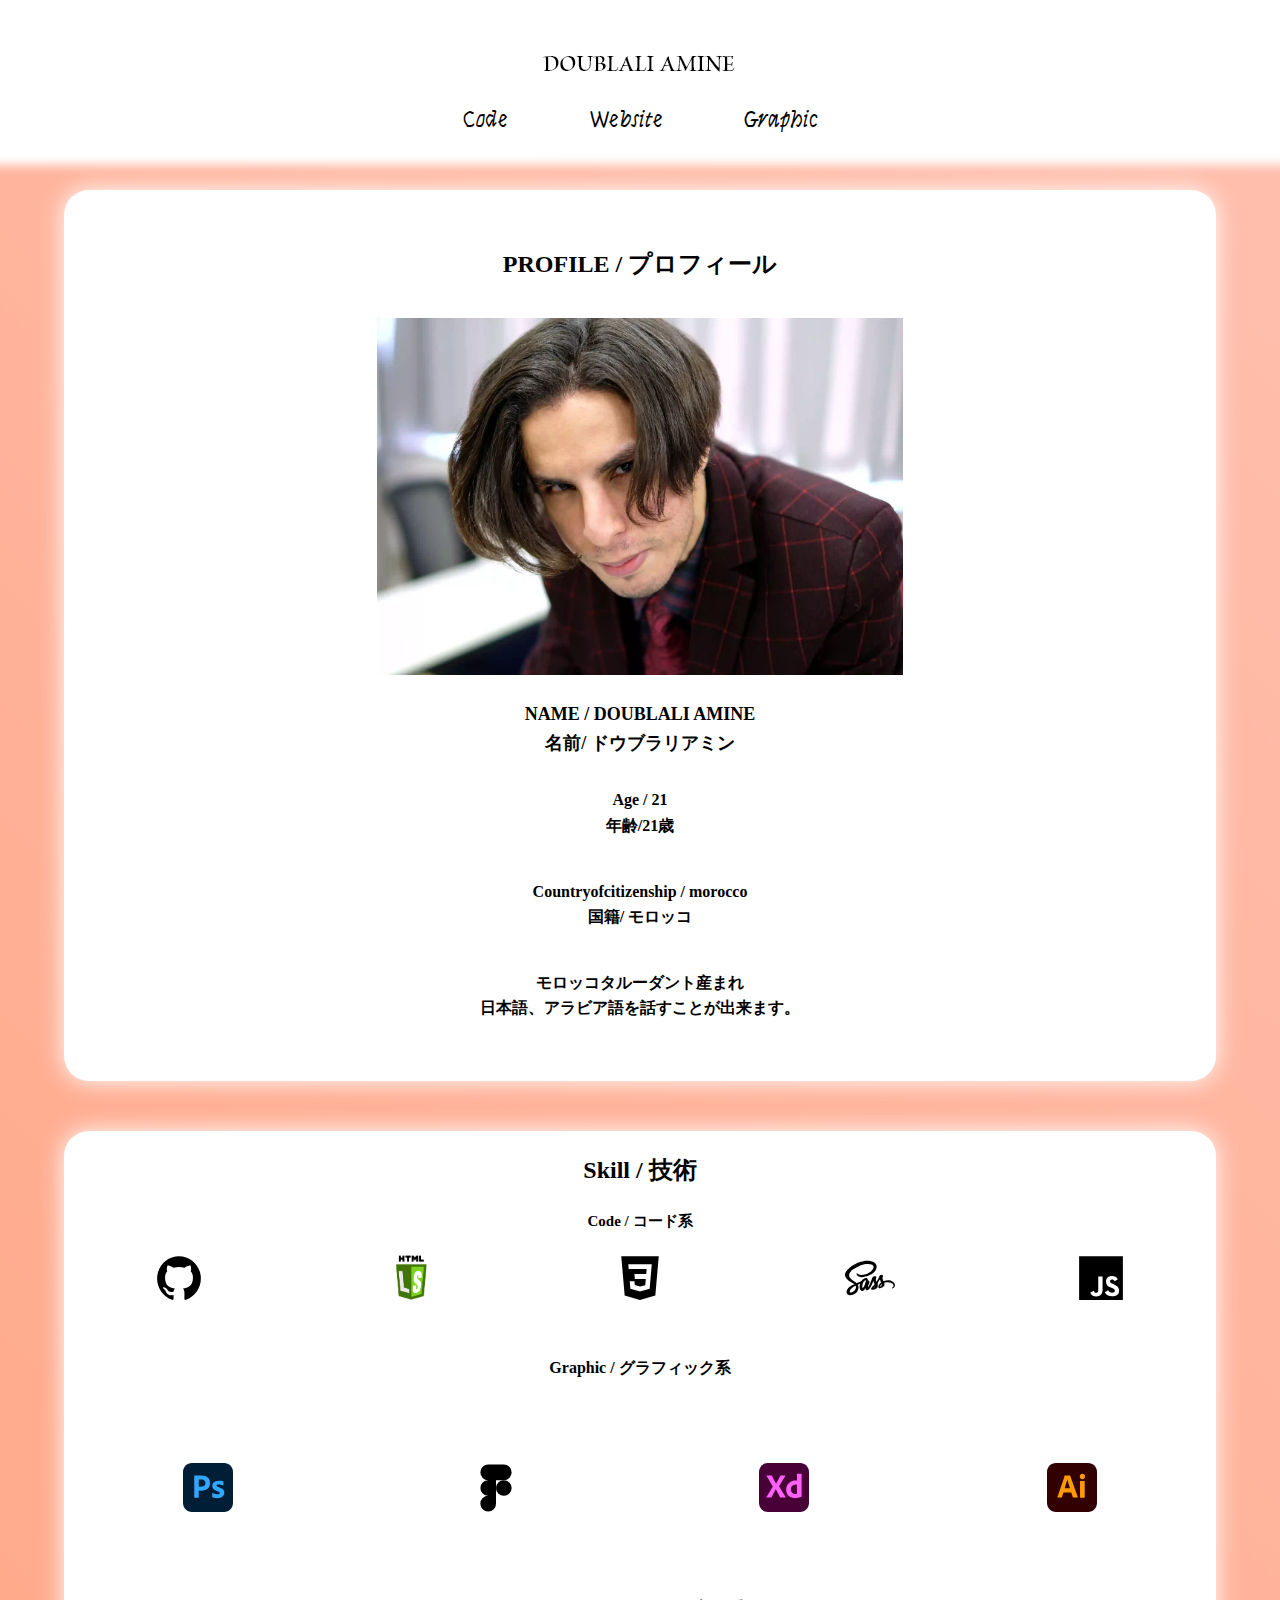
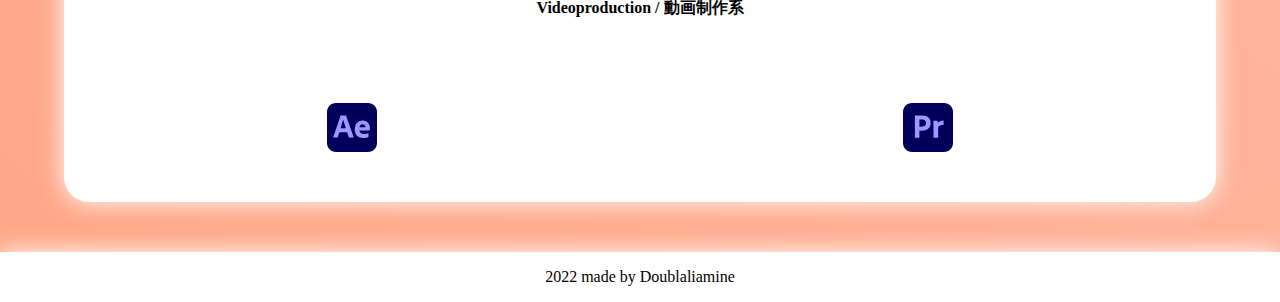
<file: index.html>
<!DOCTYPE html>
<html lang="ja">

<head>
        <meta charset="UTF-8">
        <meta http-equiv="X-UA-Compatible" content="IE=edge">
        <meta name="viewport" content="width=device-width, initial-scale=1.0">
        <title>Doublali amine</title>
        <meta name="description" content="ドウブラリアミンのポートフォリオサイトとなっております。作品集の投稿githubのURLなど記載しております。">
        <meta property="og:title" content="Doublali amine">
        <meta property="og:description" content="こちらのページでは自己紹介とスキルを記載しております。">
        <meta property="og:image" content="https://amineportfolio.sakura.ne.jp/images/My%20face/DOUBLALIAMINE.jpg">
        <meta property="og:image:alt" content="ドウブラリアミンのプロフィール写真">
        <meta property="og:locale" content="ja_JP">
        <meta property="og:type" content="website">
        <meta property="og:url" content="https://amineportfolio.sakura.ne.jp/">
        <meta name="twitter:card" content="https://amineportfolio.sakura.ne.jp/images/My%20face/DOUBLALIAMINE.jpg">
        <link rel="icon" href="favicon.svg" type="favicon.svg">
        <link rel="apple-touch-icon" href="apple-touch-icon.png">
        <link rel="stylesheet" href="scss/style.min.css">
</head>

<body>
        <header class="Header">
                <h1 class="Header__Webname"><img src="images/Logo/doublaliaminelogo.png" width="200" height="100" alt="サイトのロゴ"></h1>
                        <nav class="Header__Nav">
                                <ul class="Header__Menu">
                                        <li class="Header__List"><a href="Secondindex.html" class="Link">Code</a></li>
                                        <li class="Header__List"><a href="Threeindex.html" class="Link">Website</a></li>
                                        <li class="Header__List"><a href="Fourindex.html" class="Link">Graphic</a></li>
                                </ul>
                        </nav>
        </header>
        <main class="Mainprimary">
                <article class="Profile">
                        <section class="Profile__Conteiner">
                                <h1 class="Profile__Headdingtext">PROFILE / プロフィール</h1>
                                        <img class="Profile__Image" src="images/My face/DOUBLALIAMINE.webp" width="2830"height="1920" alt="ドウブラリアミンのプロフィール写真">
                                                <h2 class="Profile__Name">NAME / DOUBLALI AMINE<br>名前/ ドウブラリアミン</h2>
                                                        <p class="Profile__Age">Age / 21<br>年齢/21歳</p>
                                                        <p class="Profile__Countryofcitizenship">Countryofcitizenship / morocco<br>国籍/ モロッコ</p>
                                                        <p class="Profile__Supplementaryinformation">モロッコタルーダント産まれ<br>日本語、アラビア語を話すことが出来ます。</span></p>
                        </section>
                </article>
                <section class="Skillintroduction">
                        <section class="Skillintroduction__Conteiner">
                                <h1 class="Skillintroduction__Headdingtext">Skill / 技術</h1>
                                <h2 class="Skillintroduction__Secondheddingtext">Code / コード系</h2>
                                <ul class="Skillintroduction__App">
                                        <li class="Skillintroduction__Github Animation">
                                                <a href="https://github.com/Aminesam1092"><img class="Github"src="images/SVG/github.svg" width="50" height="50"alt="ギットハブのロゴ"></a>
                                        </li>
                                        <li class="Skillintroduction__HTML Animation">
                                                <a href="https://github.com/Aminesam1092"><img class="html"src="images/SVG/htmlLS.svg" width="50" height="50"alt="HTMLのロゴ"></a>
                                        </li>
                                        <li class="Skillintroduction__CSS Animation">
                                                <a href="https://github.com/Aminesam1092"><img class="css"src="images/SVG/css3.svg" width="50" height="50"alt="SCSSのロゴ"></a>
                                        </li>
                                        <li class="Skillintroduction__SASS Animation">
                                                <a href="https://github.com/Aminesam1092"><img class="SASS"src="images/SVG/sass.svg" width="50" height="50"alt="SCSSのロゴ"></a>
                                        </li>
                                        <li class="Skillintroduction__JS Animation">
                                                <a href="https://github.com/Aminesam1092"><img class="JS"src="images/SVG/javascript.svg" width="50" height="50"alt="ジャバスクリプトのロゴ"></a>
                                        </li>
                                </ul>
                                <h2 class="Skillintroduction__Secondheaddingtext">Graphic / グラフィック系</h2>
                                <ul class="Skillintroduction__SecondApp">
                                        <li class="Skillintroduction__Ps Animation">
                                                <a href="Fourindex.html"><img class="Photohop"src="images/SVG/photoshop.svg" width="50" height="50"alt="フォトショップのロゴ"></a>
                                        </li>
                                        <li class="Skillintroduction__Figma Animation">
                                                <a href="Fourindex.html"><img class="Github" src="images/SVG/figma.svg"width="50" height="50" alt="フィグマのロゴ"></a>
                                        </li>
                                        <li class="Skillintroduction__Xd Animation">
                                                <a href="Fourindex.html"><img class="SASS" src="images/SVG/xd.svg"width="50" height="50" alt="AdobeXdのロゴ"></a>
                                        </li>
                                        <li class="Skillintroduction__Ai Animation">
                                                <a href="Fourindex.html"><img class="JS"src="images/SVG/illustrator.svg" width="50" height="50"alt="Adobeイラストレーターのロゴ"></a>
                                        </li>
                                </ul>
                                <h2 class="Skillintroduction__Secondheaddingtext">Videoproduction / 動画制作系</h2>
                                <ul class="Skillintroduction__SecondApp">
                                        <li class="Skillintroduction__Aftereffects Animation">
                                                <a href="Fourindex.html"><img class="Aftereffects"src="images/SVG/aftereffects.svg" width="50" height="50"alt="アフターエフェクトのロゴ"></a>
                                        </li>
                                        <li class="Skillintroduction__PremierePro Animation">
                                                <a href="Fourindex.html"><img class="PremierePro" src="images/SVG/premiere.svg"width="50" height="50" alt="プレミアプロのロゴ"></a>
                                        </li>
                                </ul>
                        </section>
                </section>
        </main>
        <footer class="Footer">
                <p class="Footer__Text">2022 made by Doublaliamine</p>
        </footer>
</body>

</html>
</file>
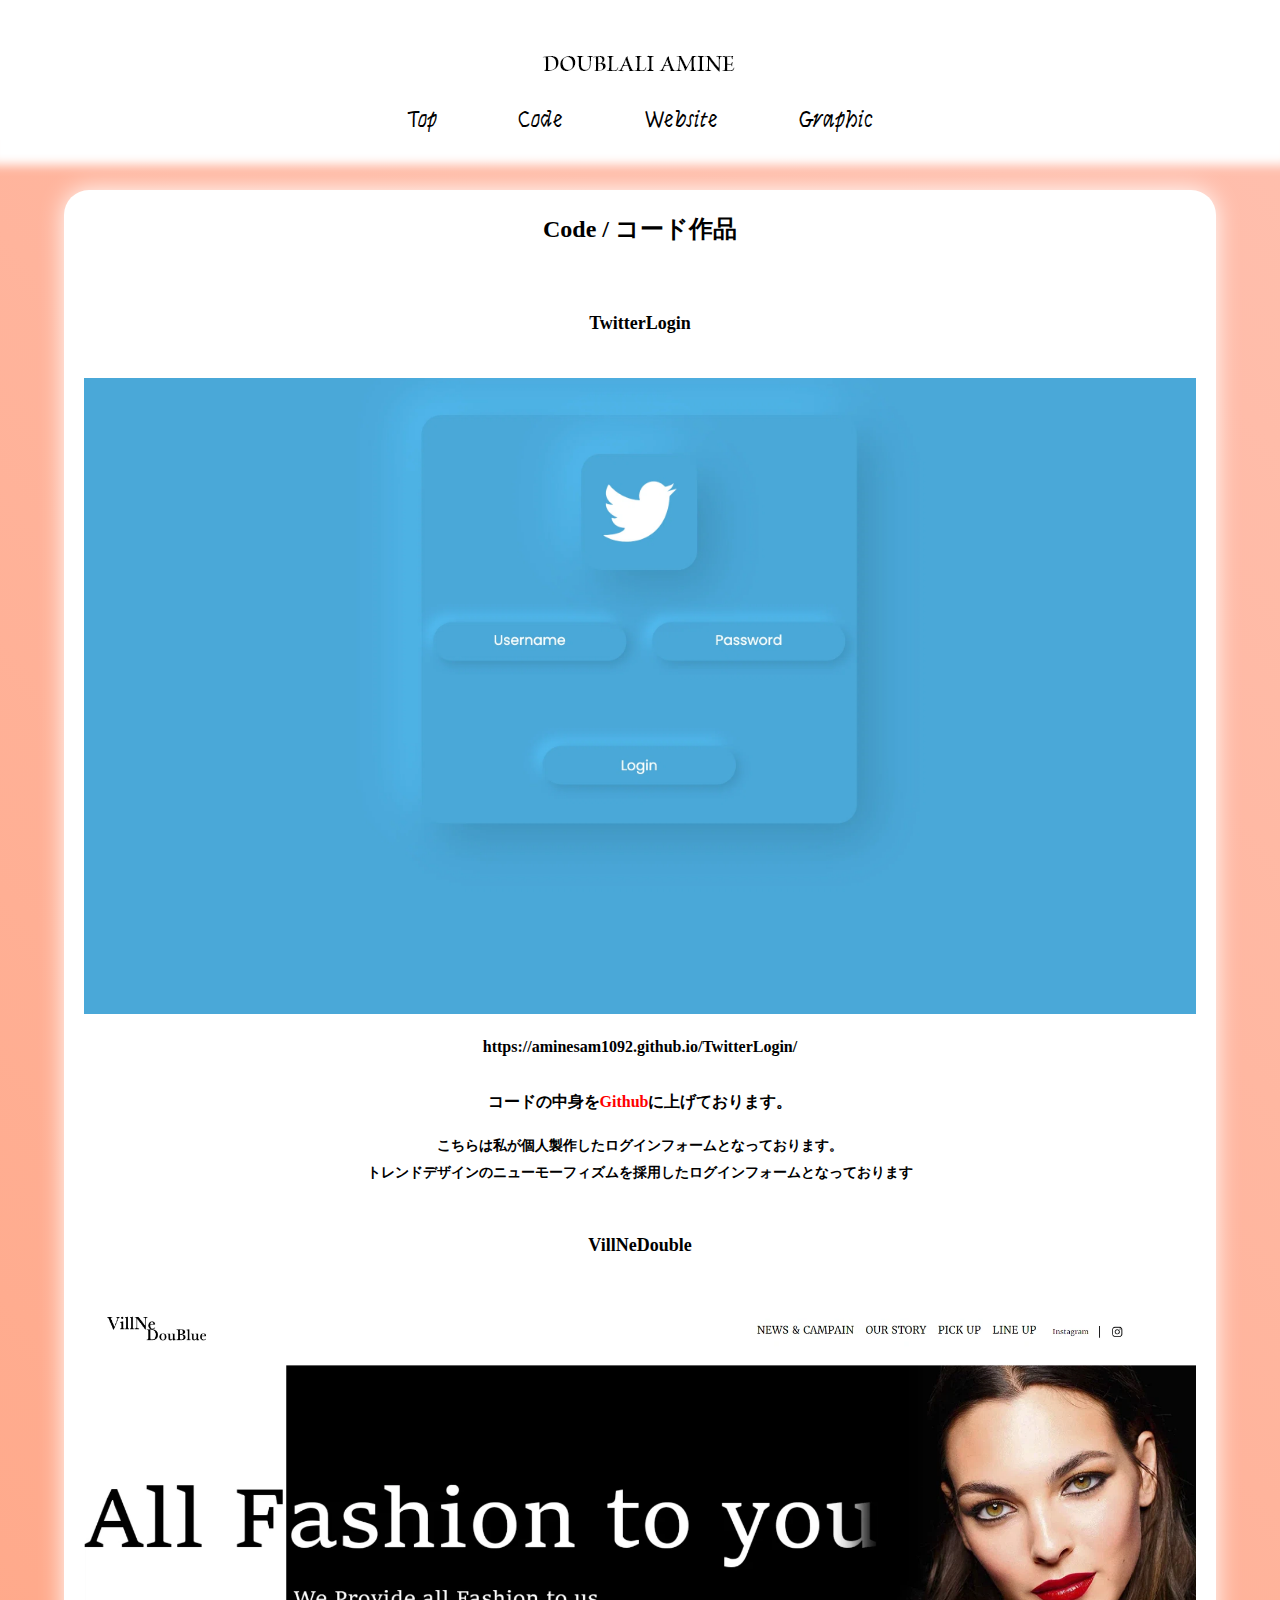
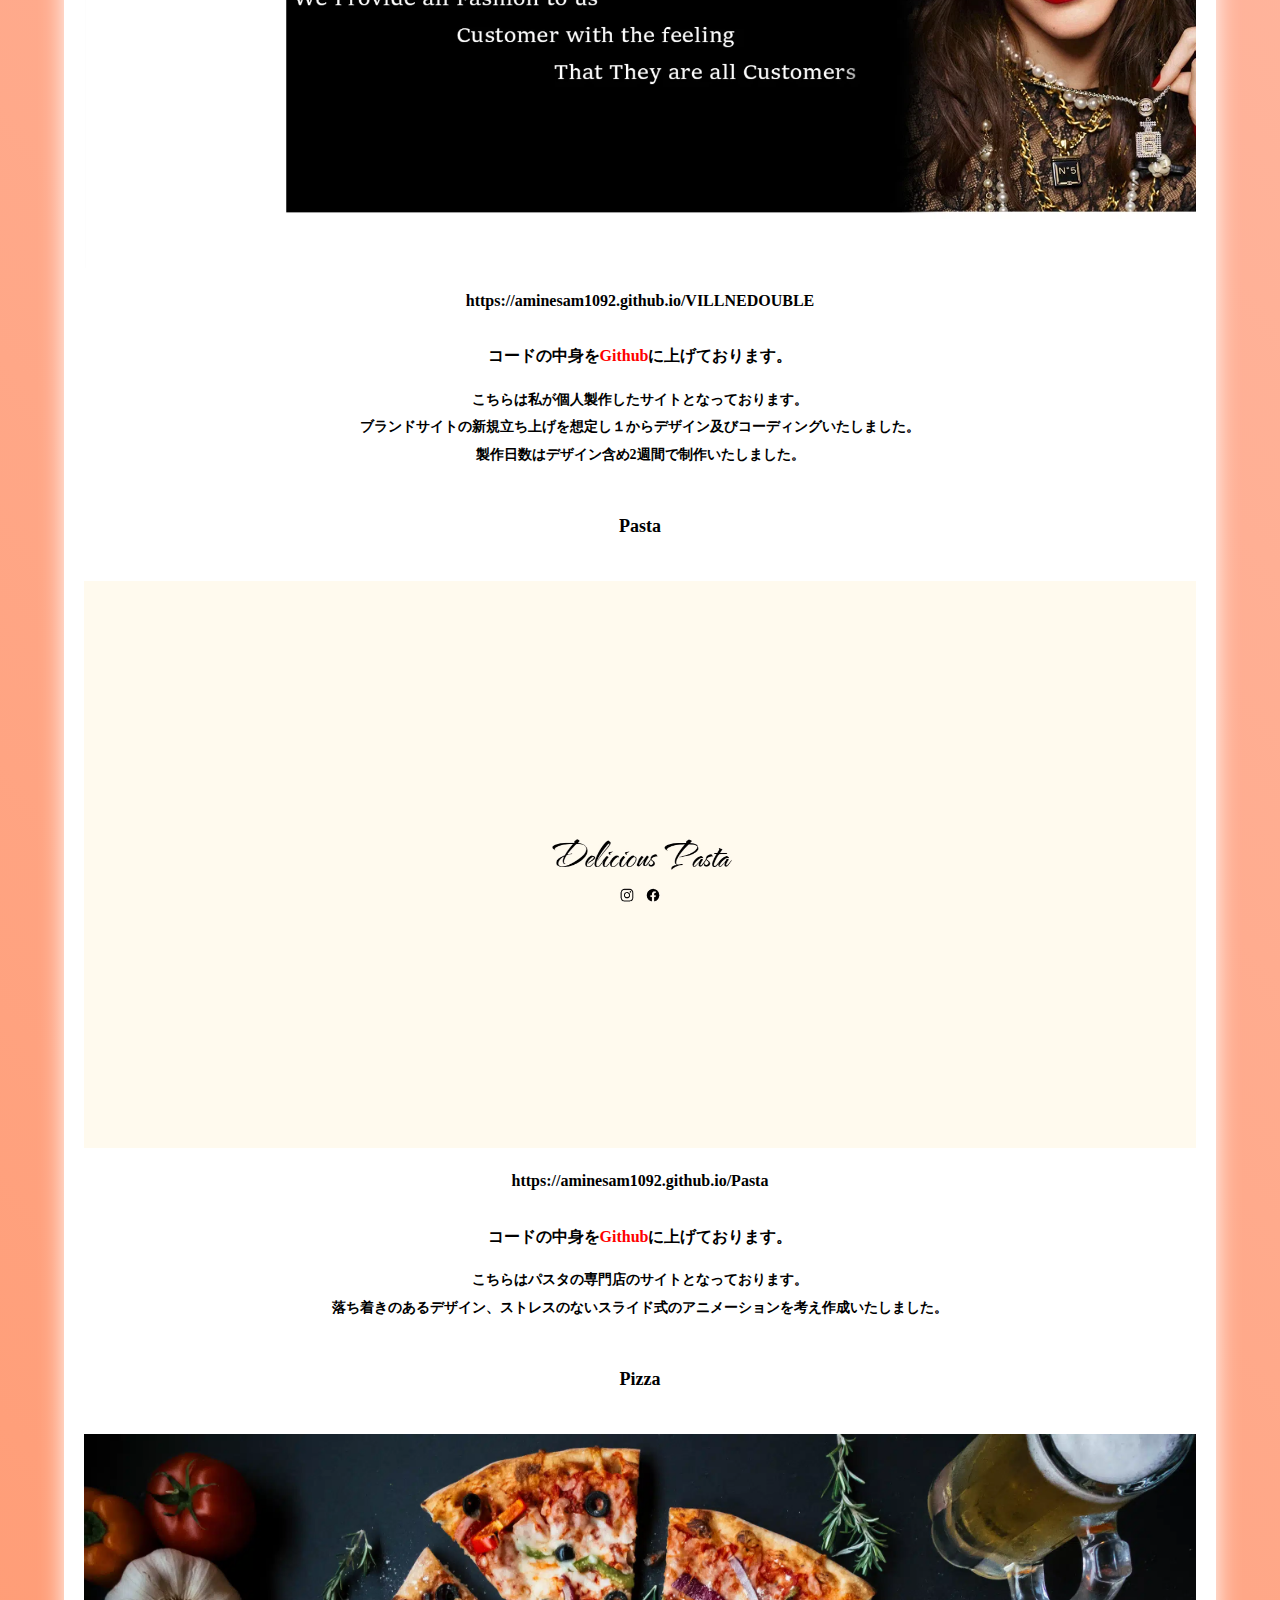
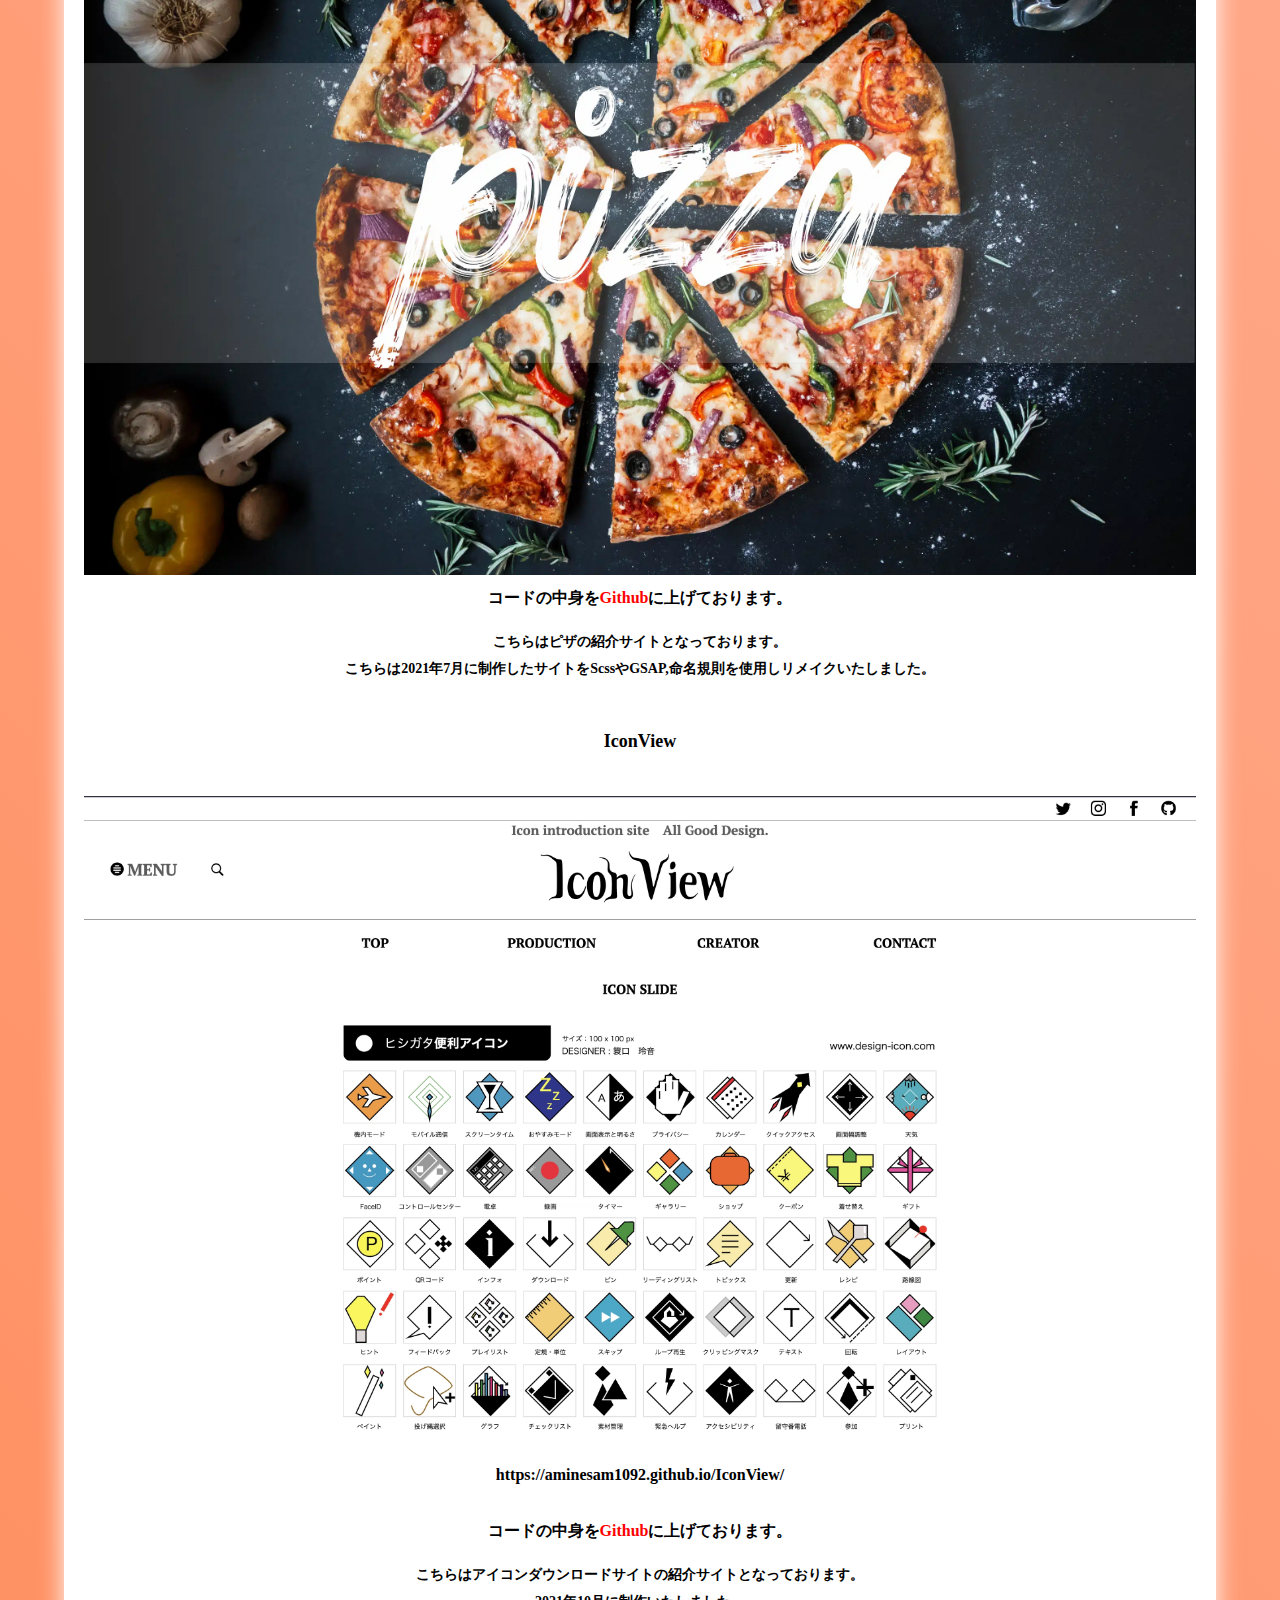
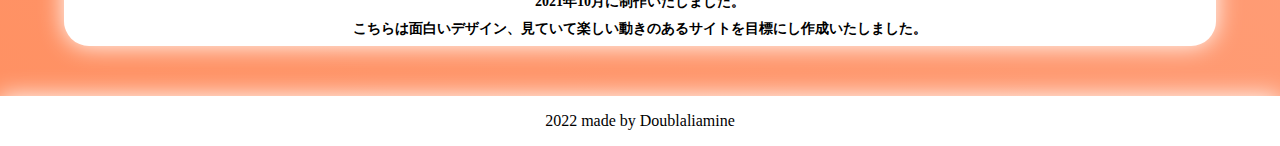
<file: Secondindex.html>
<!DOCTYPE html>
<html lang="ja">

<head>
    <meta charset="UTF-8">
    <meta http-equiv="X-UA-Compatible" content="IE=edge">
    <meta name="viewport" content="width=device-width, initial-scale=1.0">
    <title>Doublali amine</title>
    <meta name="description" content="ドウブラリアミンのポートフォリオサイトとなっております。作品集の投稿githubのURLなど記載しております。">
    <meta property="og:title" content="Doublali amine">
    <meta property="og:description" content="こちらのページでは私が制作したサイトのコード情報をを記載しております。">
    <meta property="og:image" content="https://amineportfolio.sakura.ne.jp/images/My%20face/DOUBLALIAMINE.jpg">
    <meta property="og:image:alt" content="ドウブラリアミンのプロフィール写真">
    <meta property="og:locale" content="ja_JP">
    <meta property="og:type" content="website">
    <meta property="og:url" content="https://amineportfolio.sakura.ne.jp/">
    <meta name="twitter:card" content="https://amineportfolio.sakura.ne.jp/images/My%20face/DOUBLALIAMINE.jpg">
    <link rel="icon" href="favicon.svg" type="favicon.svg">
    <link rel="apple-touch-icon" href="apple-touch-icon.png">
    <link rel="stylesheet" href="scss/style.min.css">
</head>

<body>
    <header class="Header">
        <h1 class="Header__Webname"><img src="images/Logo/doublaliaminelogo.png" width="200" height="100" alt="サイトのロゴ"></h1>
        <nav class="Header__Nav">
            <ul class="Header__Menu">
                <li class="Header__List"><a href="index.html" class="Link">Top</a></li>
                <li class="Header__List"><a class="Link">Code</a></li>
                <li class="Header__List"><a href="Threeindex.html" class="Link">Website</a></li>
                <li class="Header__List"><a href="Fourindex.html" class="Link">Graphic</a></li>
            </ul>
        </nav>
    </header>
    <main class="Mainsecondary">
        <article class="CodeConteiner">
            <section class="CodeConteiner__Intruduction">
                <h1 class="CodeConteiner__Headdingtext">Code / コード作品</h1>
                <section class="CodeConteiner__Workintroduction">
                    <a href="https://aminesam1092.github.io/VILLNEDOUBLE/"class="CodeConteiner__SecondHeaddingtext">TwitterLogin</a>
                    <img class="Workintroductionimage" src="images/Webp/TwitterLogin.webp" width="1920" height="979"alt="TwitterLoginのホームページ写真">
                    <a class="CodeConteiner__Link"href="https://aminesam1092.github.io/TwitterLogin/">https://aminesam1092.github.io/TwitterLogin/</a>
                    <a class="CodeConteiner__SecondLink"href="https://github.com/Aminesam1092/TwitterLogin">コードの中身を<span class="Changecolor">Github</span>に上げております。</a>
                    <p class="CodeConteiner__Explanation">こちらは私が個人製作したログインフォームとなっております。</p>
                    <p class="CodeConteiner__Explanation">トレンドデザインのニューモーフィズムを採用したログインフォームとなっております</p>
                </section>
                <section class="CodeConteiner__Workintroduction">
                    <a href="https://aminesam1092.github.io/VILLNEDOUBLE/"class="CodeConteiner__SecondHeaddingtext">VillNeDouble</a>
                    <img class="Workintroductionimage" src="images/Webp/VillNeDouble .webp" width="1920" height="979"alt="VillNeDoubleのホームページ写真">
                    <a class="CodeConteiner__Link"href="https://aminesam1092.github.io/VILLNEDOUBLE/">https://aminesam1092.github.io/VILLNEDOUBLE</a>
                    <a class="CodeConteiner__SecondLink"href="https://github.com/Aminesam1092/VILLNEDOUBLE">コードの中身を<span class="Changecolor">Github</span>に上げております。</a>
                    <p class="CodeConteiner__Explanation">こちらは私が個人製作したサイトとなっております。</p>
                    <p class="CodeConteiner__Explanation">ブランドサイトの新規立ち上げを想定し１からデザイン及びコーディングいたしました。</p>
                    <p class="CodeConteiner__Explanation">製作日数はデザイン含め2週間で制作いたしました。</p>
                </section>
                <section class="CodeConteiner__Workintroduction">
                    <a href="https://aminesam1092.github.io/Pasta/" class="CodeConteiner__SecondHeaddingtext">Pasta</a>
                    <img class="Workintroductionimage" src="images/Webp/Pasta .webp" width="1920" height="979" alt="パスタウェブサイトのホームページ写真">
                    <a class="CodeConteiner__Link"href="https://aminesam1092.github.io/Pasta/">https://aminesam1092.github.io/Pasta</a>
                    <a class="CodeConteiner__SecondLink" href="https://github.com/Aminesam1092/Pasta">コードの中身を<span class="Changecolor">Github</span>に上げております。</a>
                    <p class="CodeConteiner__Explanation">こちらはパスタの専門店のサイトとなっております。</p>
                    <p class="CodeConteiner__Explanation">落ち着きのあるデザイン、ストレスのないスライド式のアニメーションを考え作成いたしました。</p>
                </section>
                <section class="CodeConteiner__Workintroduction">
                    <a href="https://github.com/Aminesam1092/Pizza" class="CodeConteiner__SecondHeaddingtext">Pizza</a>
                    <img class="Workintroductionimage" src="images/Webp/pizza.webp" width="2736" height="1824" alt="ピザウェブサイトのホームページ写真">
                    <a class="CodeConteiner__SecondLink" href="https://github.com/Aminesam1092/Pizza">コードの中身を<span class="Changecolor">Github</span>に上げております。</a>
                    <p class="CodeConteiner__Explanation">こちらはピザの紹介サイトとなっております。</p>
                    <p class="CodeConteiner__Explanation">こちらは2021年7月に制作したサイトをScssやGSAP,命名規則を使用しリメイクいたしました。</p>
                </section>
                <section class="CodeConteiner__Workintroduction">
                    <a href="https://github.com/Aminesam1092/IconView"class="CodeConteiner__SecondHeaddingtext">IconView</a>
                    <img class="Workintroductionimage" src="images/Webp/IconView.webp" width="3360" height="1954"alt="アイコンサイトのホームページ写真">
                    <a class="CodeConteiner__Link"href="https://aminesam1092.github.io/IconView/">https://aminesam1092.github.io/IconView/</a>
                    <a class="CodeConteiner__SecondLink" href="https://github.com/Aminesam1092/IconView">コードの中身を<span class="Changecolor">Github</span>に上げております。</a>
                    <p class="CodeConteiner__Explanation">こちらはアイコンダウンロードサイトの紹介サイトとなっております。</p>
                    <p class="CodeConteiner__Explanation">2021年10月に制作いたしました。</p>
                    <p class="CodeConteiner__Explanation">こちらは面白いデザイン、見ていて楽しい動きのあるサイトを目標にし作成いたしました。</p>
                </section>
            </section>
        </article>
    </main>
    <footer class="Footer">
        <p class="Footer__Text">2022 made by Doublaliamine</p>
    </footer>
</body>

</html>
</file>
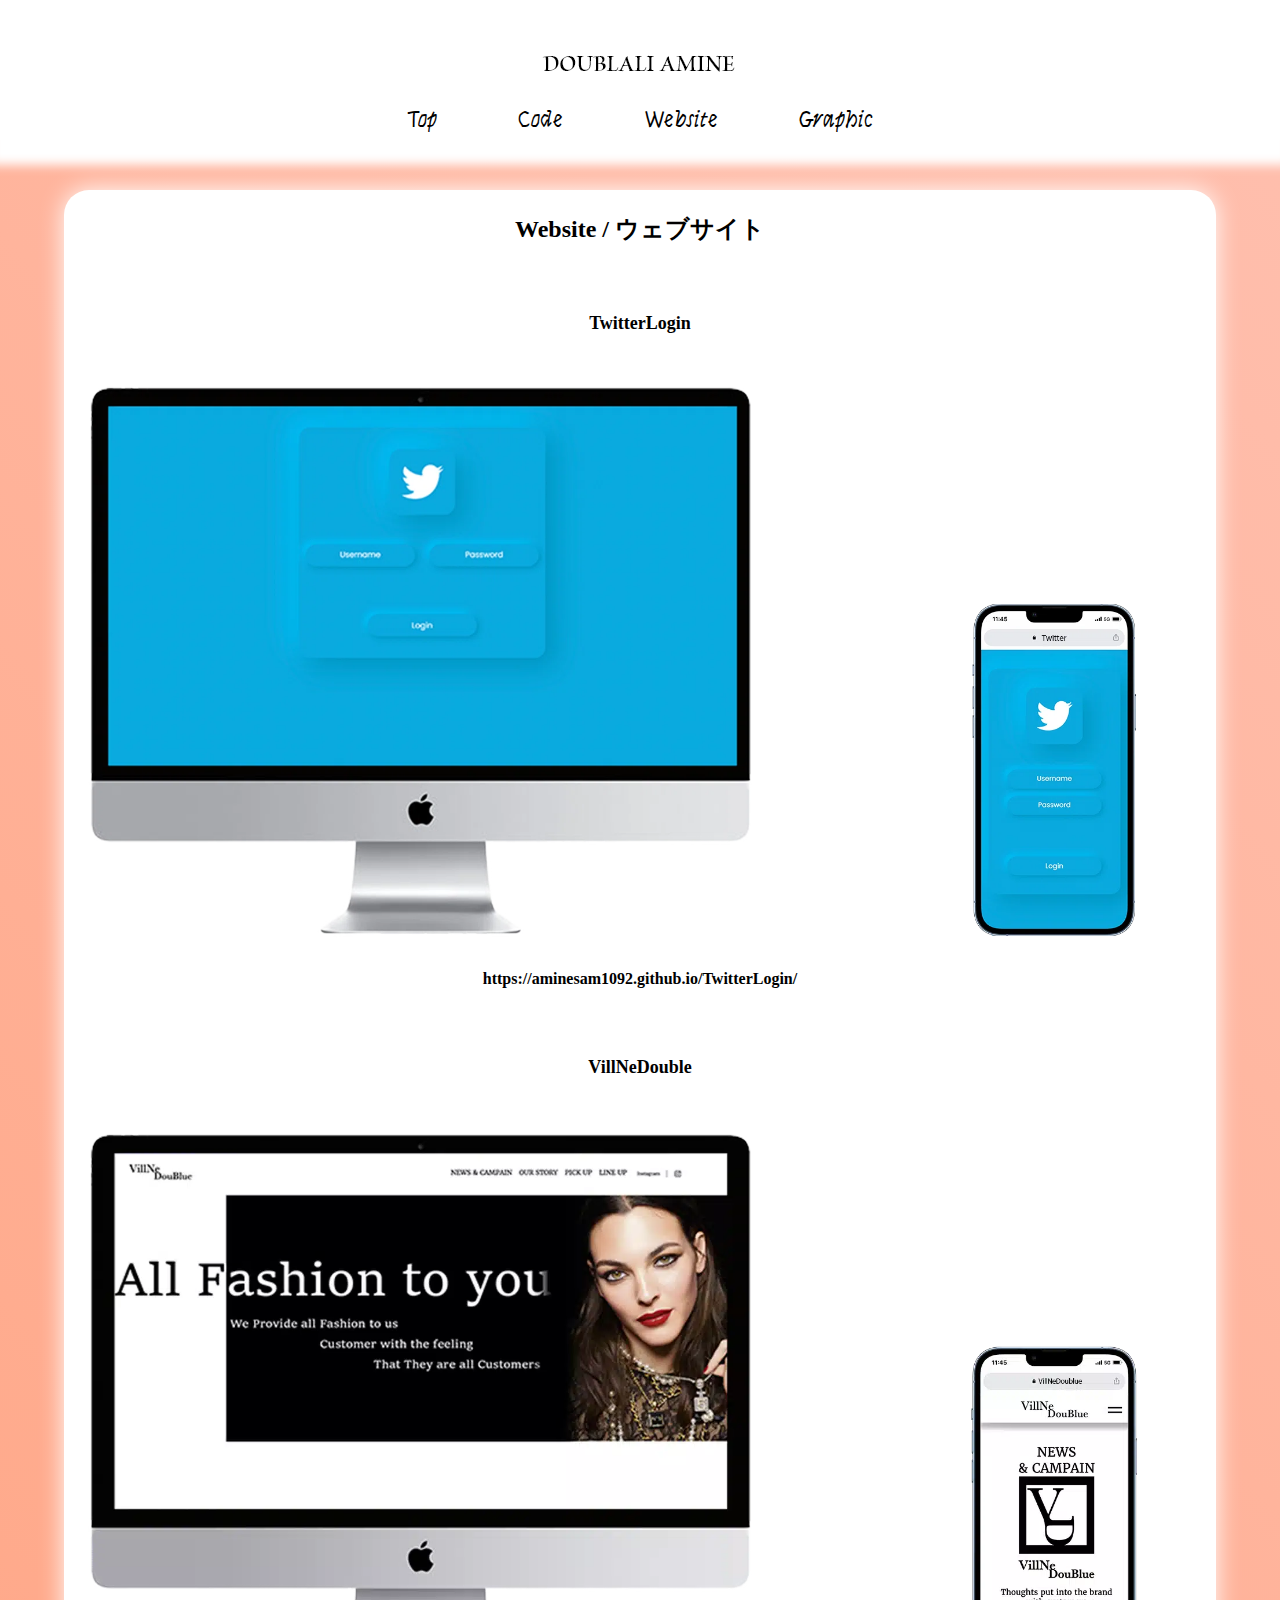
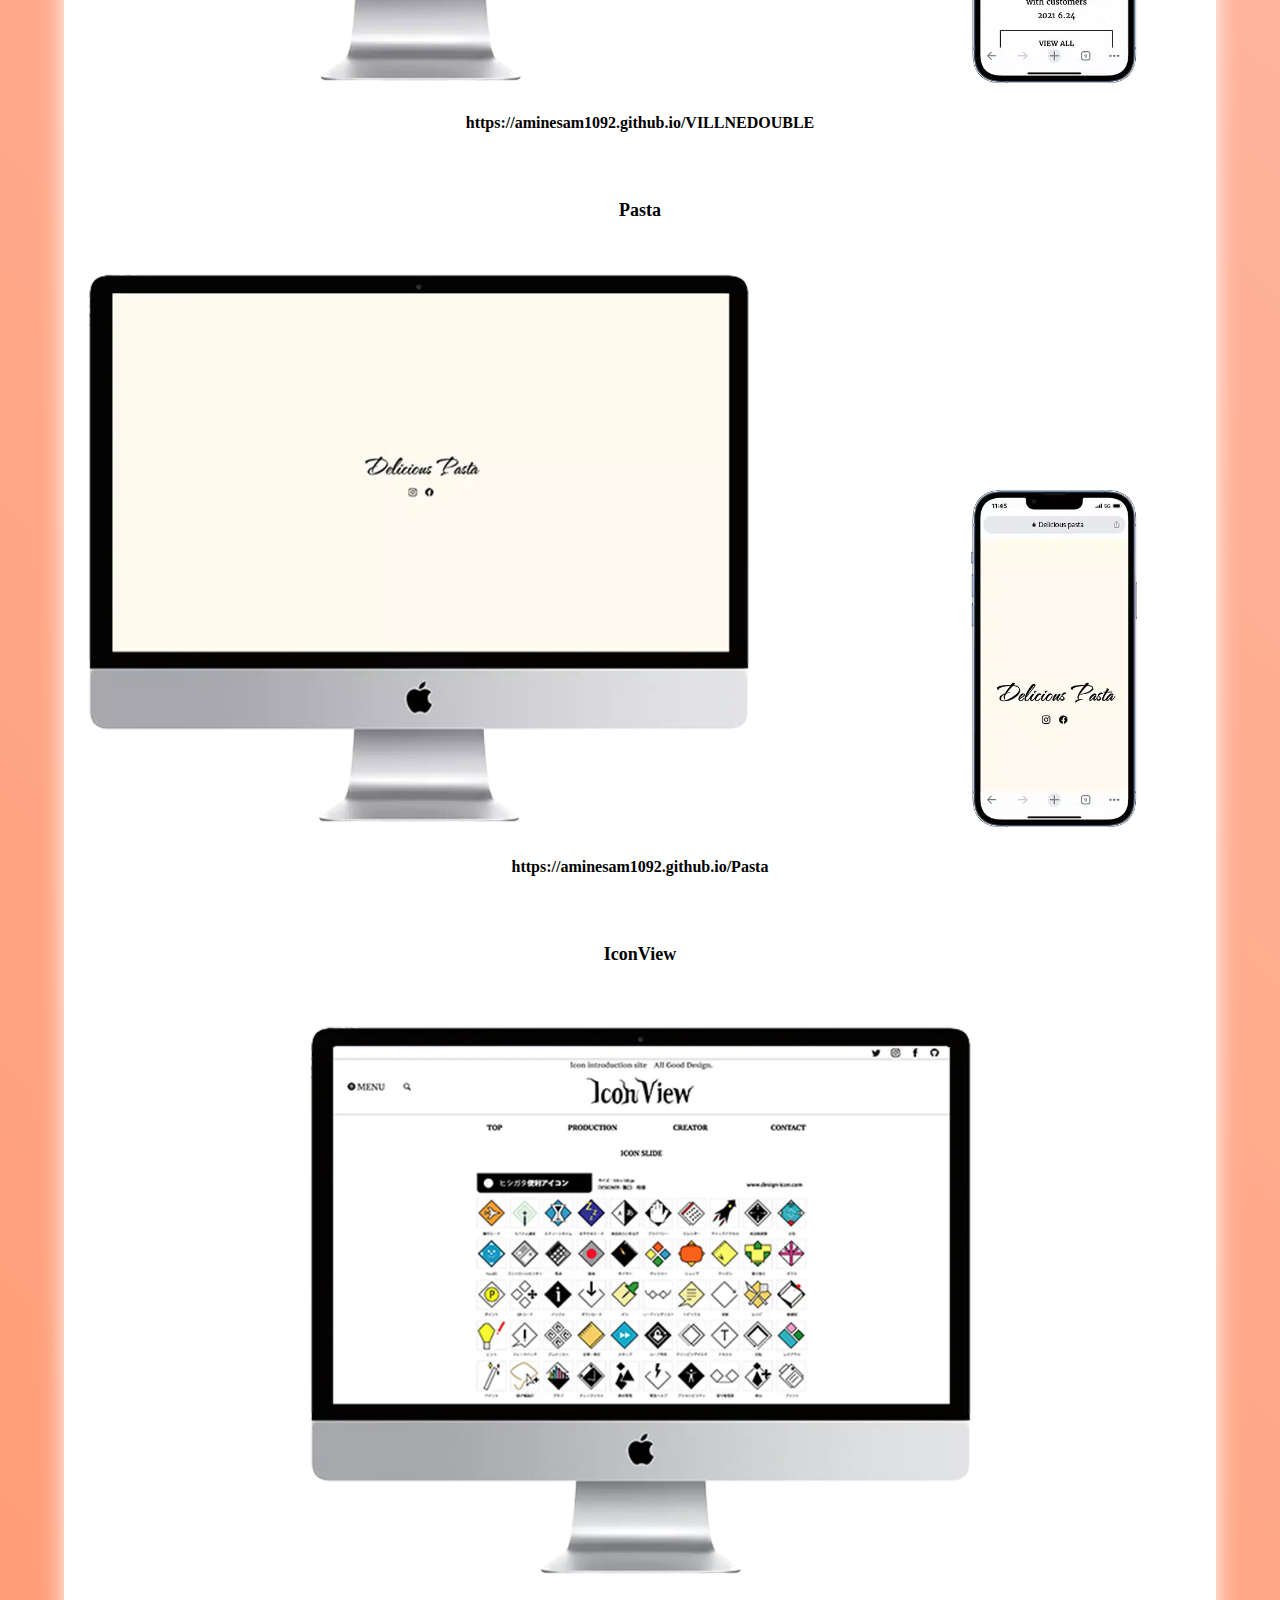
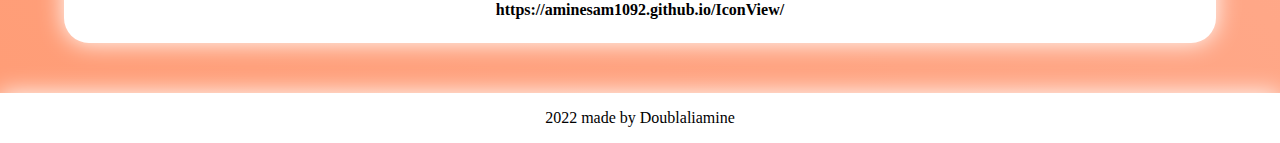
<file: Threeindex.html>
<!DOCTYPE html>
<html lang="ja">

<head>
    <meta charset="UTF-8">
    <meta http-equiv="X-UA-Compatible" content="IE=edge">
    <meta name="viewport" content="width=device-width, initial-scale=1.0">
    <title>Doublali amine</title>
    <meta name="description" content="ドウブラリアミンのポートフォリオサイトとなっております。作品集の投稿githubのURLなど記載しております。">
    <meta property="og:title" content="Doublali amine">
    <meta property="og:description" content="こちらのページでは私が制作したウェブサイトのリンク情報を記載しております。">
    <meta property="og:image" content="https://amineportfolio.sakura.ne.jp/images/My%20face/DOUBLALIAMINE.jpg">
    <meta property="og:image:alt" content="ドウブラリアミンのプロフィール写真">
    <meta property="og:locale" content="ja_JP">
    <meta property="og:type" content="website">
    <meta property="og:url" content="https://amineportfolio.sakura.ne.jp/">
    <meta name="twitter:card" content="https://amineportfolio.sakura.ne.jp/images/My%20face/DOUBLALIAMINE.jpg">
    <link rel="icon" href="favicon.svg" type="favicon.svg">
    <link rel="apple-touch-icon" href="apple-touch-icon.png">
    <link rel="stylesheet" href="scss/style.min.css">
</head>

<body>
    <header class="Header">
        <h1 class="Header__Webname"><img src="images/Logo/doublaliaminelogo.png" width="200" height="100" alt="サイトのロゴ"></h1>
        <nav class="Header__Nav">
            <ul class="Header__Menu">
                <li class="Header__List"><a href="index.html" class="Link">Top</a></li>
                <li class="Header__List"><a href="Secondindex.html" class="Link">Code</a></li>
                <li class="Header__List"><a class="Link">Website</a></li>
                <li class="Header__List"><a href="Fourindex.html" class="Link">Graphic</a></li>
            </ul>
        </nav>
    </header>
    <main class="Mainsthrd">
        <article class="CodeConteiner">
            <section class="CodeConteiner__Intruduction">
                <h1 class="CodeConteiner__Headdingtext">Website / ウェブサイト</h1>
                <section class="CodeConteiner__Workintroduction">
                    <a href="https://aminesam1092.github.io/TwitterLogin/"class="CodeConteiner__SecondHeaddingtext">TwitterLogin</a>
                    <img class="Workintroductionimage" src="images/Webp/TwitterLogoinintroduction.webp" width="1920" height="979"alt="TwitterLoginのホームページ写真">
                    <a class="CodeConteiner__Link"href="https://aminesam1092.github.io/TwitterLogin/">https://aminesam1092.github.io/TwitterLogin/</a>
                </section>
                <section class="CodeConteiner__Workintroduction">
                    <a href="https://aminesam1092.github.io/VILLNEDOUBLE/"class="CodeConteiner__SecondHeaddingtext">VillNeDouble</a>
                    <img class="Workintroductionimage" src="images/Webp/villnedoubleintroductionimage.webp" width="1920" height="979"alt="VillNeDoubleのホームページ写真">
                    <a class="CodeConteiner__Link"href="https://aminesam1092.github.io/VILLNEDOUBLE/">https://aminesam1092.github.io/VILLNEDOUBLE</a>
                </section>
                <section class="CodeConteiner__Workintroduction">
                    <a href="https://aminesam1092.github.io/Pasta/" class="CodeConteiner__SecondHeaddingtext">Pasta</a>
                    <img class="Workintroductionimage" src="images/Webp/pastaintroductionimage.webp" width="1920" height="979" alt="パスタウェブサイトのホームページ写真">
                    <a class="CodeConteiner__Link"href="https://aminesam1092.github.io/Pasta/">https://aminesam1092.github.io/Pasta</a>
                </section>
                <section class="CodeConteiner__Workintroduction">
                    <a href="https://aminesam1092.github.io/IconView/" class="CodeConteiner__SecondHeaddingtext">IconView</a>
                    <img class="Workintroductionimage" src="images/Webp/iconviewintroductionimage.webp" width="1920" height="979" alt="パスタウェブサイトのホームページ写真">
                    <a class="CodeConteiner__Link"href="https://aminesam1092.github.io/IconView/">https://aminesam1092.github.io/IconView/</a>
                </section>
        </article>
    </main>
    <footer class="Footer">
        <p class="Footer__Text">2022 made by Doublaliamine</p>
    </footer>
</body>

</html>
</file>
<file: scss/style.min.css>
@import"https://fonts.googleapis.com/css2?family=Festive&family=Noto+Sans+JP:wght@700&family=PT+Serif:wght@700&family=Quintessential&family=Syne+Tactile&family=The+Nautigal:wght@700&family=Ubuntu:wght@500&family=Yellowtail&display=swap";*{padding:0;margin:0;box-sizing:border-box}*::before,*::after{-o-box-sizing:border-box;-ms-box-sizing:border-box;box-sizing:border-box}a{text-decoration:none;color:#000;display:block;cursor:pointer}a a:active{color:#000}a a:focus{outline:none}html{font-size:62.5%;line-height:1.6;height:100%;scroll-behavior:smooth}body{width:100%;overflow-x:hidden;-ms-overflow-style:none;scrollbar-width:none;background:linear-gradient(45deg, #ff7231, #ffc4b6, #ffb2b2);background-size:1000% 1000%;-webkit-animation:backgroundanimation 10s ease infinite;animation:backgroundanimation 10s ease infinite}body::-webkit-scrollbar{display:none}.Block{display:block;padding:5px}main{display:block}img{vertical-align:bottom;bottom:none;max-width:100%;height:100%}ul,ol{list-style-type:none}video,object{max-width:100%;height:auto;display:block}@-webkit-keyframes backgroundanimation{0%{background-position:0% 50%}50%{background-position:100% 50%}100%{background-position:0% 50%}}@keyframes backgroundanimation{0%{background-position:0% 50%}50%{background-position:100% 50%}100%{background-position:0% 50%}}.Footer{width:100%;height:50px;line-height:50px;margin-top:20px;font-family:YuMincho,"Yu Mincho";background-color:#fff;box-shadow:0px 0px 25px #fff}.Footer__Text{color:#000;text-align:center;font-size:16px}.Header{width:100%;font-family:"Syne Tactile",cursive;box-shadow:0 15px 10px 10px #fff}.Header .Header__Webname{padding:25px 80px;text-align:center;background-color:#fff;font-size:32px}@media(max-width: 530px){.Header .Header__Webname{padding:10px}}.Header .Header__Nav{width:100%;margin-bottom:25px;background-color:#fff;text-align:center}.Header .Header__Nav .Header__Nav{width:100%;background-color:#fff}.Header .Header__Nav .Header__Menu{width:100%;display:flex;justify-content:center}.Header .Header__Nav .Header__List{padding:0 40px;font-size:24px}@media(max-width: 530px){.Header .Header__Nav .Header__List{padding:10px}}.Header .Header__Nav .Header__List:hover{border-radius:25px;font-weight:900}.Profile{width:90%;margin:50px auto;text-align:center;font-family:YuMincho,"Yu Mincho";vertical-align:bottom}.Profile__Conteiner{max-width:1160px;margin:0 auto;padding:40px 50px;border-radius:25px;background-color:#fff;box-shadow:0px 0px 25px #fff}@media(max-width: 530px){.Profile__Conteiner{max-width:600px}}.Profile__Headdingtext{padding:15px 0;font-weight:700;font-size:24px;vertical-align:bottom}@media(max-width: 530px){.Profile__Headdingtext{font-size:16px}}.Profile__Image{width:50%;height:50%;padding:20px 0}@media(max-width: 530px){.Profile__Image{width:80%;height:80%}}.Profile__Name{padding-top:5px;padding-bottom:10px;font-weight:700;font-size:18px;vertical-align:bottom}@media(max-width: 530px){.Profile__Name{font-size:16px}}.Profile__Age{padding:20px 0;font-weight:700;font-size:16px;vertical-align:bottom}@media(max-width: 530px){.Profile__Age{font-size:14px}}.Profile__Countryofcitizenship{padding:20px 0;font-weight:700;font-size:16px;vertical-align:bottom}@media(max-width: 530px){.Profile__Countryofcitizenship{font-size:14px}}.Profile__Supplementaryinformation{padding:20px 0;font-weight:700;font-size:16px;vertical-align:bottom}@media(max-width: 530px){.Profile__Supplementaryinformation{font-size:14px}}.Skillintroduction{width:90%;margin:50px auto;text-align:center;font-family:YuMincho,"Yu Mincho";vertical-align:bottom}.Skillintroduction__Conteiner{max-width:1160px;margin:0 auto;text-align:center;font-family:YuMincho,"Yu Mincho";vertical-align:bottom;background-color:#fff;box-shadow:0px 0px 25px #fff;border-radius:25px}@media(max-width: 530px){.Skillintroduction__Conteiner{max-width:600px}}.Skillintroduction__Headdingtext{padding:20px 0;font-weight:700;font-size:24px;vertical-align:bottom}@media(max-width: 530px){.Skillintroduction__Headdingtext{font-size:18px}}.Skillintroduction__Secondheaddingtext{line-height:50px;padding:20px 0;font-weight:700;font-size:16px;vertical-align:bottom}@media(max-width: 530px){.Skillintroduction__Secondheaddingtext{font-size:14px}}.Skillintroduction__App{padding:20px 0;display:flex;justify-content:space-around}@media(max-width: 530px){.Skillintroduction__App{flex-wrap:wrap}}.Skillintroduction .Animation{transition:all .3s ease}.Skillintroduction .Animation:hover{transform:scale(1.4);transform-origin:center center;transition:all .3s ease}.Skillintroduction__SecondApp{padding:50px 0;display:flex;justify-content:space-around}@media(max-width: 530px){.Skillintroduction__SecondApp{flex-wrap:wrap}}.CodeConteiner{width:90%;margin:50px auto}.CodeConteiner__Intruduction{max-width:1160px;margin:20px auto;text-align:center;font-family:YuMincho,"Yu Mincho";vertical-align:bottom;background-color:#fff;box-shadow:0px 0px 25px #fff;border-radius:25px}@media(max-width: 530px){.CodeConteiner__Intruduction{max-width:600px}}.CodeConteiner__Headdingtext{padding:20px 0;font-weight:700;font-size:24px;vertical-align:bottom}@media(max-width: 530px){.CodeConteiner__Headdingtext{font-size:18px}}.CodeConteiner__SecondHeaddingtext{line-height:50px;margin:30px 0;font-weight:700;font-size:18px;vertical-align:bottom}@media(max-width: 530px){.CodeConteiner__SecondHeaddingtext{font-size:16px}}.CodeConteiner__Workintroduction{margin-top:30px;margin-bottom:30px}.CodeConteiner .Workintroductionimage{padding:0 20px}.CodeConteiner__Explanation{font-size:14px;padding-bottom:5px;font-weight:700}.CodeConteiner__Link{padding-top:20px;padding-bottom:20px;font-weight:700;font-size:16px;vertical-align:bottom}@media(max-width: 530px){.CodeConteiner__Link{font-size:12px}}.CodeConteiner__SecondLink{padding-top:10px;padding-bottom:20px;font-weight:700;font-size:16px;vertical-align:bottom}@media(max-width: 530px){.CodeConteiner__SecondLink{font-size:14px}}.CodeConteiner .Changecolor{color:red}.GraphicConteiner{width:90%;margin:50px auto}.GraphicConteiner__Intruduction{max-width:1160px;margin:20px auto;text-align:center;font-family:YuMincho,"Yu Mincho";vertical-align:bottom;background-color:#fff;box-shadow:0px 0px 25px #fff;border-radius:25px}@media(max-width: 530px){.GraphicConteiner__Intruduction{max-width:600px}}.GraphicConteiner__Headdingtext{padding:20px 0;font-weight:700;font-size:24px;vertical-align:bottom}@media(max-width: 530px){.GraphicConteiner__Headdingtext{font-size:18px}}.GraphicConteiner__Image{margin-top:50px;padding:5px 20px;width:70%;height:70%;transition:all .3s ease}.GraphicConteiner__Image:hover{transform:scale(1.2);transform-origin:center center;transition:all .3s ease}@media(max-width: 530px){.GraphicConteiner__Image{width:100%;height:100%}}.GraphicConteiner__Comment{font-size:14px}.GraphicConteiner .Video{padding:20px}.GraphicConteiner iframe{aspect-ratio:16/9;padding:20px;width:100%;height:100%}.GraphicConteiner__Text{font-size:16px;padding-bottom:5px;font-weight:700;color:#000}@media(max-width: 530px){.GraphicConteiner__Text{font-size:14px;padding:5px 20px}}
</file>
